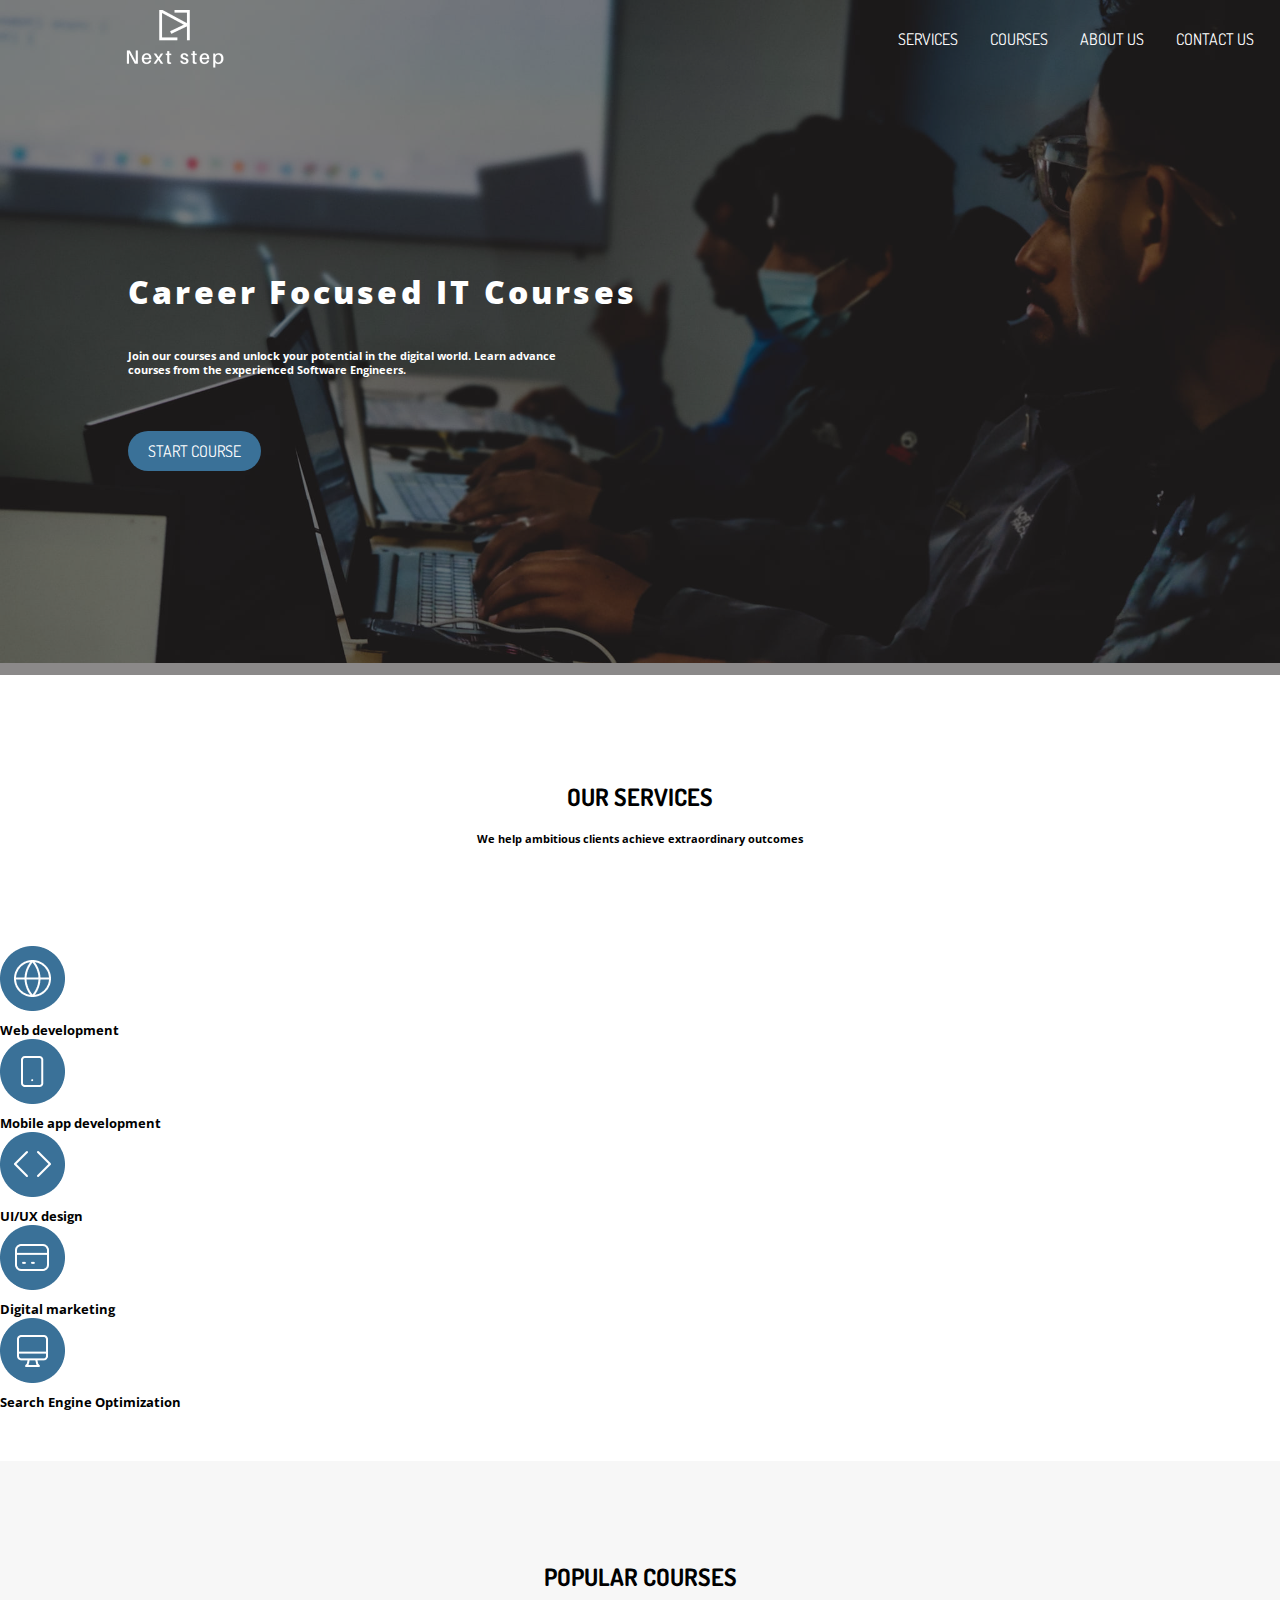
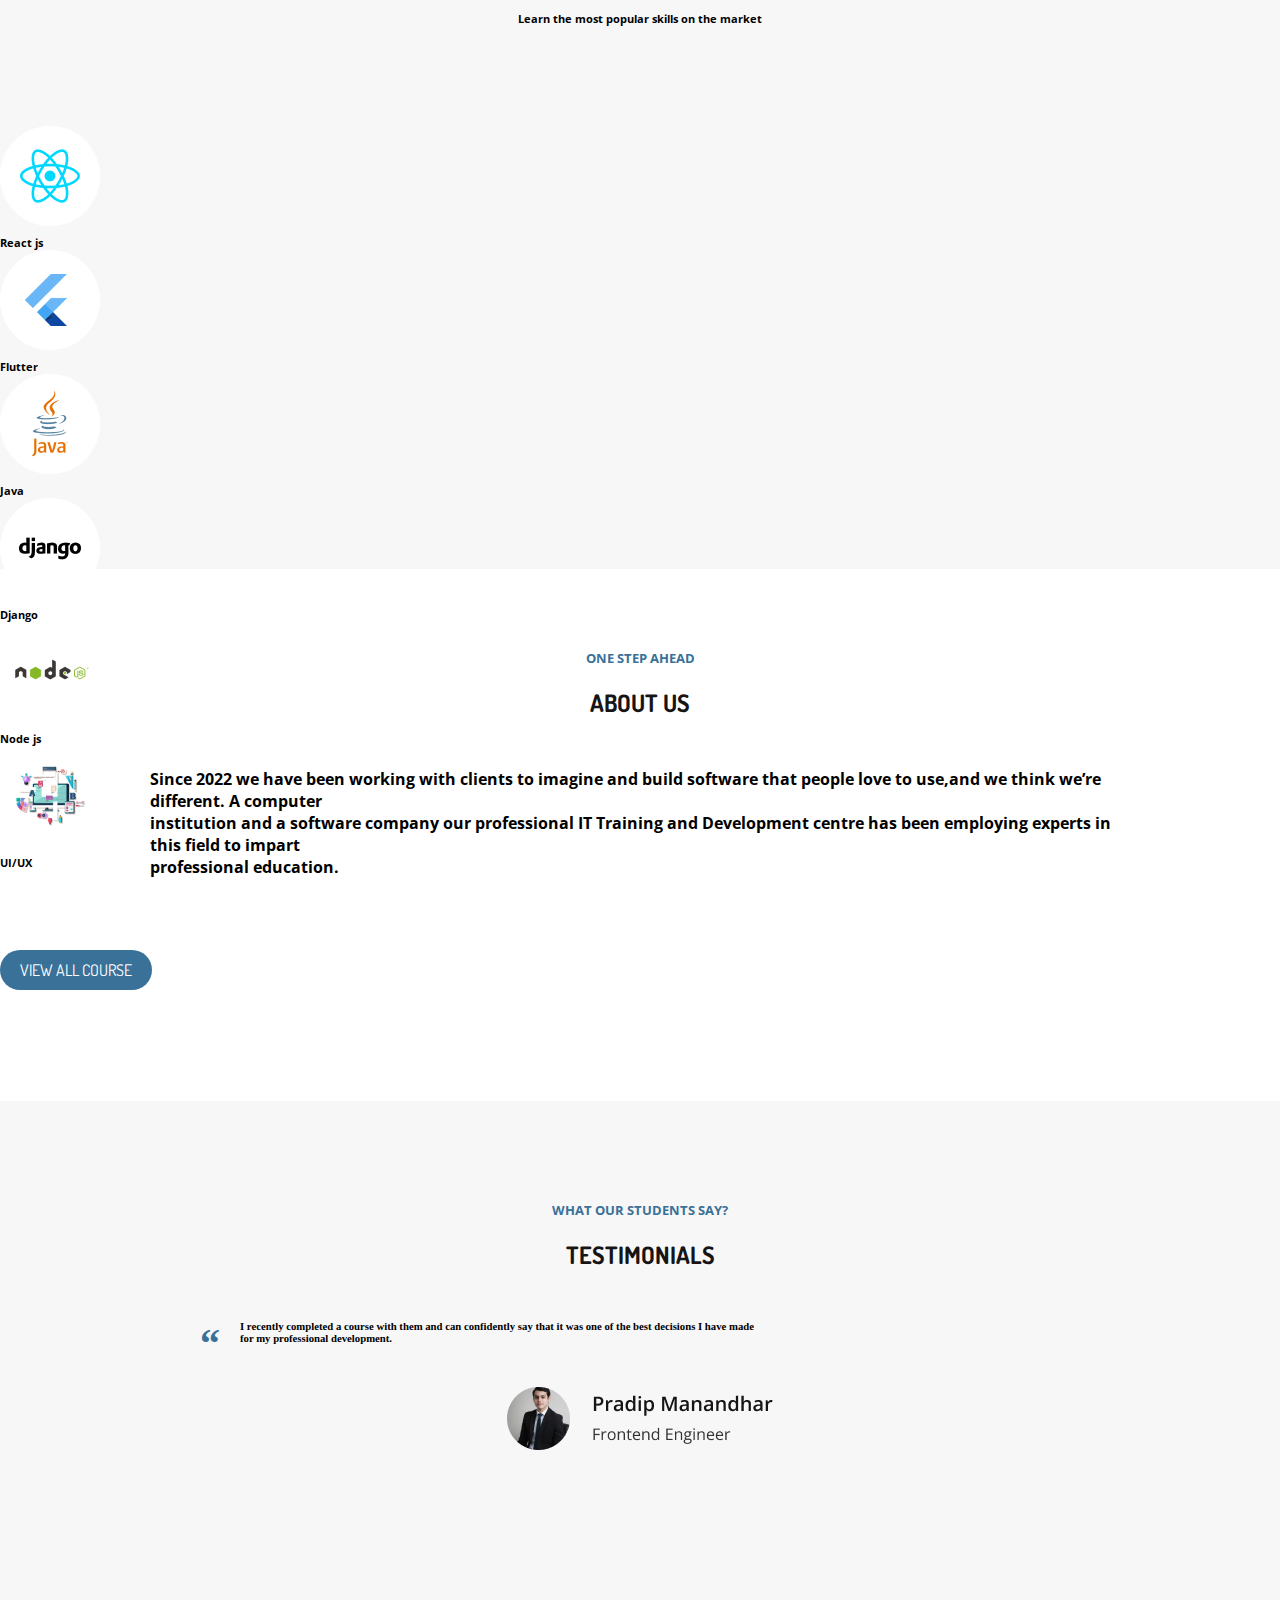
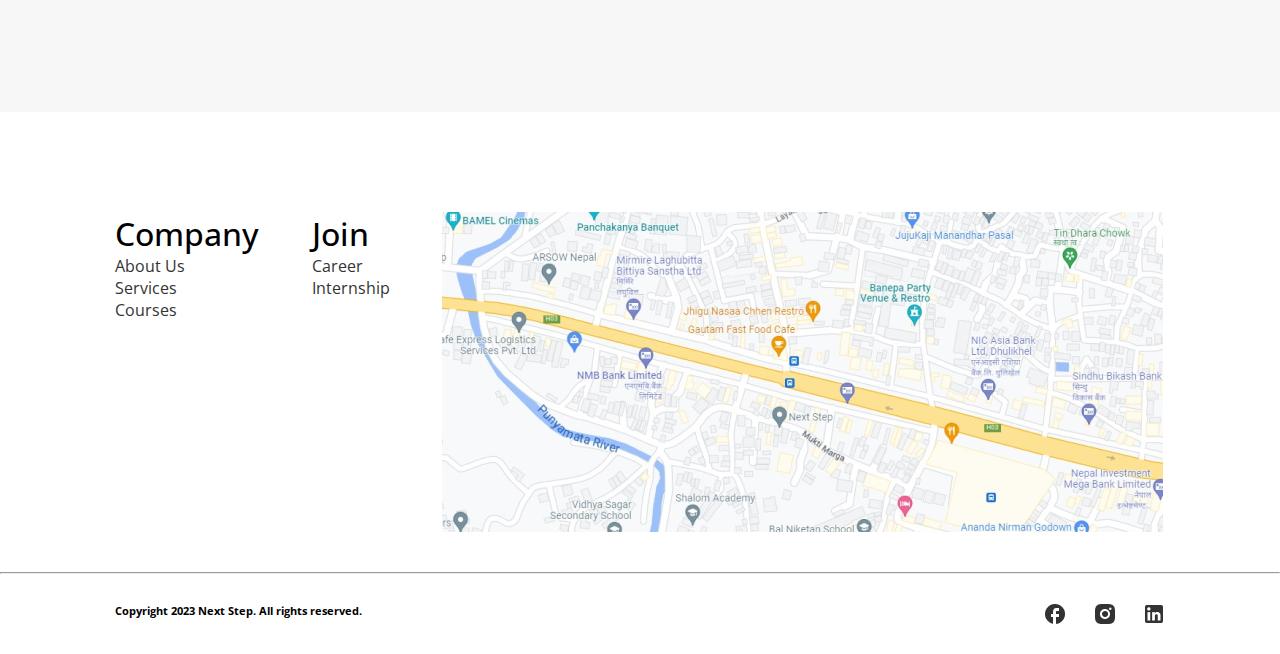
<file: index.html>
<html>
  <head>
    <link
      href="https://fonts.googleapis.com/css2?family=Dosis:wght@300;400;500&family=Open+Sans&display=swap"
      rel="stylesheet"
    />
    <link rel="preconnect" href="https://fonts.googleapis.com" />
    <link rel="preconnect" href="https://fonts.gstatic.com" crossorigin />
    <link
      href="https://fonts.googleapis.com/css2?family=Dosis:wght@300;400;500&display=swap"
      rel="stylesheet"
    />
    <meta charset="UTF-8" />
    <meta http-equiv="X-UA-Compatible" content="IE=edge" />
    <meta name="viewport" content="width=device-width, initial-scale=1.0" />
    <link
      href="https://cdn.jsdelivr.net/npm/bootstrap@5.3.0-alpha3/dist/css/bootstrap.min.css"
      rel="stylesheet"
      integrity="sha384-KK94CHFLLe+nY2dmCWGMq91rCGa5gtU4mk92HdvYe+M/SXH301p5ILy+dN9+nJOZ"
      crossorigin="anonymous"
    />
    <script
      src="https://cdn.jsdelivr.net/npm/bootstrap@5.3.0-alpha3/dist/js/bootstrap.bundle.min.js"
      integrity="sha384-ENjdO4Dr2bkBIFxQpeoTz1HIcje39Wm4jDKdf19U8gI4ddQ3GYNS7NTKfAdVQSZe"
      crossorigin="anonymous"
    ></script>
    <title>New project</title>
    <link rel="stylesheet" type="text/css" href="index.css" />
  </head>
  <body>
    <!-- navbar-->
    <section class="navigation-bar">
      <div class="firstsection">
        
        <nav>
          <a class="logo" href="#"><img src="images/logo1.png" alt="Logo" /></a>
          <ul>
            <li><a href="#">SERVICES</a></li>
            <li><a href="#">COURSES</a></li>
            <li><a href="#">ABOUT US</a></li>
            <li><a href="#">CONTACT US</a></li>
          </ul>
        </nav>
      </div>

        <div class="heading">
          <h1 class="p1">Career Focused IT Courses</h1>
          <br /><br />
          <h6 class="p2">
            Join our courses and unlock your potential in the digital world.
            Learn advance<br />
            courses from the experienced Software Engineers.
          </h6>
          <br /><br /><br />
          <button class="my-button">START COURSE</button>
        </div>
      </div>
    </section>
    <br />
    <!--services section  -->
    <section class="services">
      <h2 class="head">OUR SERVICES</h2>
      <h6 class="head3">
        We help ambitious clients achieve extraordinary outcomes
      </h6>

      <div class="container text-left">
        <div class="row">
          <div class="col">
            <div class="globe">
              <img src="images/globe.png" alt="glob" />
              <h5 class="headingfour">Web development</h5>
            </div>
          </div>
          <div class="col">
            <div class="mobile">
              <img src="images/smartphone.png" alt="phone" />
              <h5 class="headingfour">Mobile app development</h5>
            </div>
          </div>
          <div class="col">
            <div class="uiux">
              <img src="images/code.png" alt="uiux" />
              <h5 class="headingfour">UI/UX design</h5>
            </div>
          </div>
        </div>
        <div class="row mt-5">
          <div class="col">
            <div class="marketing">
              <img src="images/marketing.png" alt="dm" />
              <h5 class="headingfour">Digital marketing</h5>
            </div>
          </div>
          <div class="col">
            <div class="engiene">
              <img src="images/seo.png" alt="seo" />
              <h5 class="headingfour">Search Engine Optimization</h5>
            </div>
          </div>
          <div class="col"></div>
        </div>
      </div>
    </section>
      <!-- courses -->
    <section class="courses">
    <h2 class="popcourse">POPULAR COURSES</h2>
    <h6 class="skill">
      Learn the most popular skills on the market
    </h6>
    <div class="container text-center ">
      <div class="row">
        <div class="col">
          <div class="globe">
            <img src="images/react.png" alt="react" />
            <h6 class="headingfour">React js</h6>
          </div>
        </div>
        <div class="col">
          <div class="mobile">
            <img src="images/flutter.png" alt="flutter" />
            <h6 class="headingfour">Flutter</h6>
          </div>
        </div>
        <div class="col">
          <div class="java">
            <img src="images/java.png" alt="java" />
            <h6 class="headingfour">Java</h6>
          </div>
        </div>
        <div class="col">
          <div class="dj">
            <img src="images/dj.png" alt="node" />
            <h6 class="headingfour">Django</h6>
          </div>
        </div>
        <div class="col">
          <div class="node">
            <img src="images/node.png" alt="java" />
            <h6 class="headingfour">Node js</h6>
          </div>
        </div>
        <div class="col">
          <div class="uiux">
            <img src="images/uiux.png" alt="uiux" />
            <h6 class="headingfour">UI/UX</h6>
          </div>
        </div>
      </div>
      <button class="button2">VIEW ALL COURSE</button>
     </section>
     <!-- courses ends -->

    <section class="aboutus">
    
      <h5 class="one">ONE STEP AHEAD</h5>
      <h2 class="about">ABOUT US</h2>
      <h4 class="headsix"><p>Since 2022 we have been working with clients to imagine and build software that people
         love to use,and we think we’re different. A computer <br>
        institution and a software company our professional IT Training and Development
         centre has been employing experts in this field to impart<br> professional education.</p></h4>
        
    </section>
    <section class="testimonial">
      <h5 class="testone">WHAT OUR STUDENTS SAY?</h5>
      <h2 class="testtwo">TESTIMONIALS</h2>
      <div class="test1">
        <h1 class="quotation">“</h1>
       <h6 clas="paragraph1"> <p>I recently completed a course with them
           and can confidently say that it was one of the best decisions I have made<br>
           for my professional development.</p></h6>
      </div>
      <div class="myimg">
      <img src="images/1.png" alt="image" />
      </div>
    </section>
    <footer class="footerbody">
      <div class="footerwrapper">
        <div class="list1">
          <h1 class="par1">Company</h1>
          <a href="#">About Us</a>
          <a href="#">Services</a>
          <a href="#">Courses</a>
        </div>
        <div class="list2">
          <h1 class="par2">Join</h1>
          <a href="#">Career</a>
          <a href="#">Internship</a> 
        </div>
        <div class="map">
          <img src="images/map 1.png" alt="map" />
       </div>
      </div>
      <hr>
      <div class="copyright">
        <div class="headingsix">
        <h6 class="copy">Copyright 2023 Next Step. All rights reserved.</h6>
      </div>
      <div class="socialmedia">
        <img src="images/Social media.png" alt="socialmedia" />
      </div>
      </div>
    </footer>
  </body>
</html>
</file>
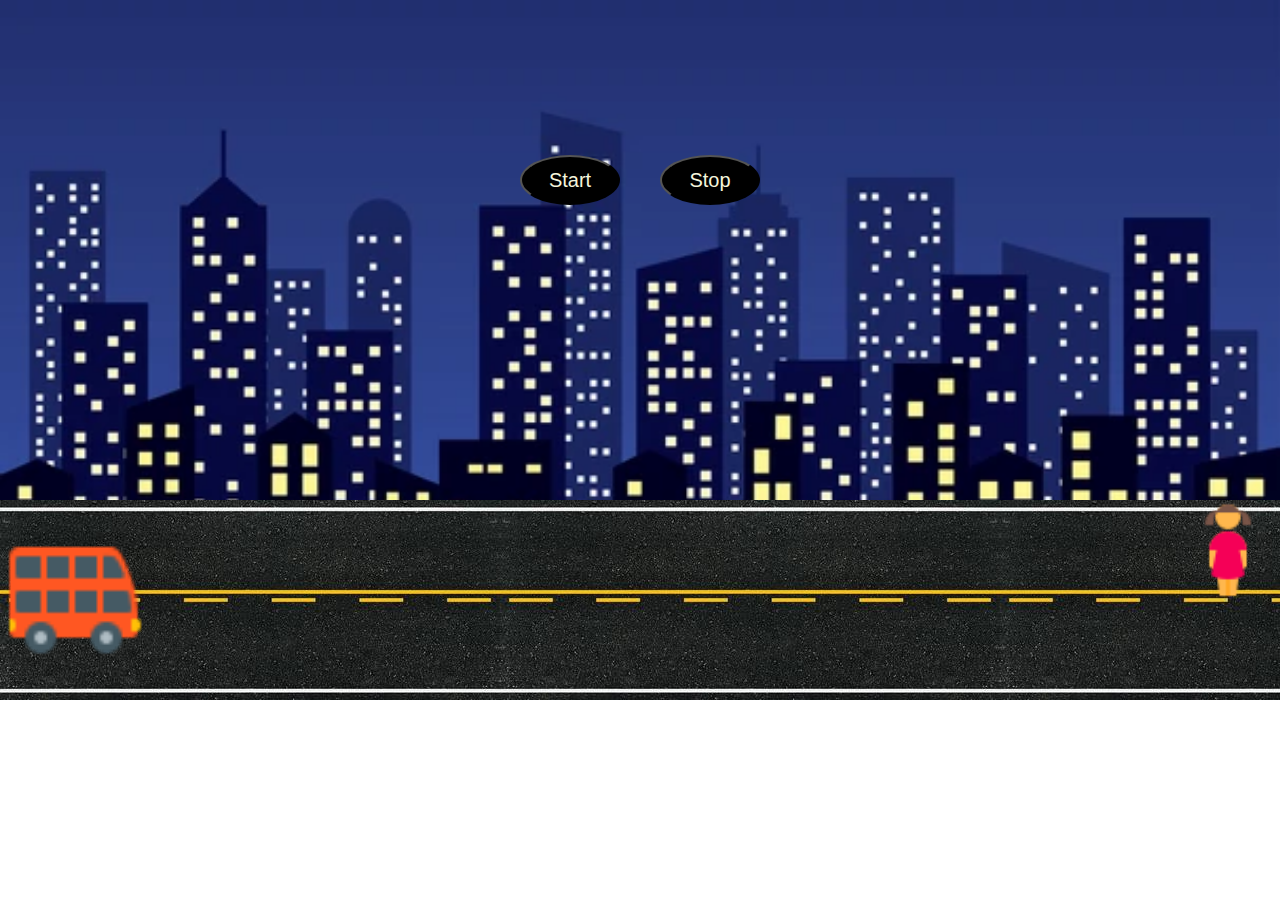
<file: car.html>
<!DOCTYPE html>
<html lang="en">
  <head>
    <meta charset="UTF-8" />
    <meta name="viewport" content="width=device-width, initial-scale=1.0" />
    <title>animation</title>
    <link rel="stylesheet" type="text/css" href="car.css" />
  </head>
  <body>
    <div id="scene">
      <div id="bdiv">
        <button onclick="start(),playAudio()" id="btn">Start</button>
        <button onclick="stop(),playAudio()" id="btn">Stop</button>
      </div>
    </div>

    <div id="car">
      <img
        src="images/icons8-double-decker-bus-48.png"
        style="width: 150px"
        id="im"
      />
      <img src="images/icons8-girl-48.png" class="girl" />
    </div>

    <audio id="myAudio" src="images/mixkit-old-car-arriving-1536.wav"></audio>

    <script src="car.js"></script>
  </body>
</html>
</file>
<file: index.css>
* {
  margin: 0;
  padding: 0;
}
.firstsection {
  background-image: url("images/next.png");
  background-size: cover;
  width: 100%;
  height: 663px;
  z-index: -15;
  
}
.heading {
  position: absolute;
  top: 30%;
  left: 10%;
}
.my-button {
  background-color: #3a7198;
  border: none;
  color: white;
  padding: 10px 20px;
  text-align: center;
  text-decoration: none;
  display: inline-block;
  font-size: 16px;
  border-radius: 50px;
  font-family: "dosis";
}
.my-button:hover {
  background-color: #4a8db8;
}
.p1,
.p2 {
  font-family: 'open sans';
  color: #ffff;
}
.p1{
  font-weight: 1000;
  letter-spacing: 0.10em;
}
nav {
  padding: 10px;
  display: flex;
  justify-content: space-between;
  /* row-gap:500px; space around */
  align-items: center;
  /* margin-top: 10px; */
  z-index: 10;
}
ul {
  display: flex;
  list-style-type: none;
  overflow: hidden;
  z-index: 5;
}
li a {
  display: block;
  color: rgb(255, 255, 255);
  text-align: center;
  padding: 14px 16px;
  display: block;
  text-decoration: none;
  font-family: "dosis";
  font-weight: 70px;
}
a:hover {
  color: #3a7198;
}

.firstsection::before {
  content: "";
  position: absolute;
  top: 0;
  left: 0;
  width: 100%;
  height: 675px;
  background-color: rgba(23, 20, 20, 0.5);
  z-index: 0;
}
.logo {
  z-index: 6;
  margin-left: 115px;
}
/* hero section ends */
/* service section */
.head {
  font-family: "dosis";
  text-align: center;
  margin-top: 100px;
}
.head3 {
  font-family: 'open sans';
  text-align: center;
  margin-top: 20px;
  margin-bottom: 100px;
}
.services {
  padding-bottom: 50px;
}
.courses {
  background-color: #f7f7f7;
  height: 708px;
}
.popcourse {
  font-family: 'dosis';
  text-align: center;
  padding-top: 100px;
}
.skill {
  font-family: 'open sans';
  text-align: center;
  margin-top: 20px;
  margin-bottom: 100px;
}

.headingfour {
  font-family: 'open sans';
  margin-top: 10px;
  
}

.button2 {
  background-color: #3a7198;
  border: none;
  color: white;
  padding: 10px 20px;
  text-align: center;
  text-decoration: none;
  display: inline-block;
  font-size: 16px;
  border-radius: 50px;
  font-family: 'dosis';
  margin-top: 80px;
  margin-bottom: 50px;
}
.button2:hover {
  background-color: #4a8db8;
}

.one {
  margin-top: 80px;
  margin-bottom: 20px;
  text-align: center;
  font-family: 'open sans';
  color: #3a7198;
}
.about {
  font-family: 'dosis';
  text-align: center;
  margin-top: 5px;
  margin-bottom: 50px;
  color: #171414;
}
.headsix {
  margin-left: 150px;
  margin-right: 150px;
  text-align: left;
  font-family: 'open sans';
}
.aboutus {
  height: 452;
}

/* testimonial */
.testone {
  padding-top: 100px;
  margin-bottom: 20px;
  text-align: center;
  font-family: 'open sans';
  color: #3a7198;
}
.testtwo {
  font-family: 'dosis';
  text-align: center;
  margin-top: 5px;
  margin-bottom: 50px;
  color: #171414;
}
.testimonial {
  background-color: #f7f7f7;
  height: 611px;
}
.test1 {
  display: flex;
  gap: 20px;
  margin-left: 200px;
  margin-right: 200px;
}
.quotation {
  color: #3a7198;
  font-weight: 700;
  font-size: 40px;
}
.paragraph1 {
  font-family: 'open sans';
}
.myimg {
  justify-content: center;
  align-items: center;
  display: flex;
  margin-top: 20px;
}
/* footer part */
.footerbody{
  height: 542px;
 
}

.footerwrapper{
  display: flex;
  justify-content: space-between;
   padding-top: 100px;
  margin-left: 115px;
  margin-right: 117px;
}
.map{
  width: 721px;
height: 320px;
}
.list2,.list1{
  font-family: 'open sans';
}
.par1,.par2{
  font-weight: 500;
  

}
hr{
  margin-top: 40px;
  margin-bottom: 30px;
}
.copyright{
  display: flex;
  justify-content: space-between;
  margin-left: 115px;
  margin-right: 117px;
}
.copy{
  font-family: 'open sans';
}
a{
  font-family: 'open sans';
  text-decoration: none;
  color: #333333;
}
.list1,.list2{
  display: flex;
  flex-direction: column;
}
a:hover{
color: #4a8db8;
}
@media screen and (max-width: 768px){
  .img{
    max-inline-size: 100%;
    block-size: auto;
  } 

}
</file>
<file: car.css>
body {
  margin: 0%;
  padding: 0%;
}
#car {
  background: url(images/road1.jpg);
  height: 200px;
}
#scene {
  background: url(images/city.webp);
  background-repeat: no-repeat;
  background-size: cover;
  width: auto;
  height: 500px;
}
#btn {
  width: 100px;
  height: 50px;
  border-radius: 50%;
  background-color: black;
  color: beige;
  font-size: 20px;
  margin: 20px;
}

#bdiv {
  display: flex;
  justify-content: center;
  align-items: center;
  min-height: 40vh;
}
#im {
  margin-top: 25px;
}
.girl {
  height: 100px;
  float: right;
}
</file>
